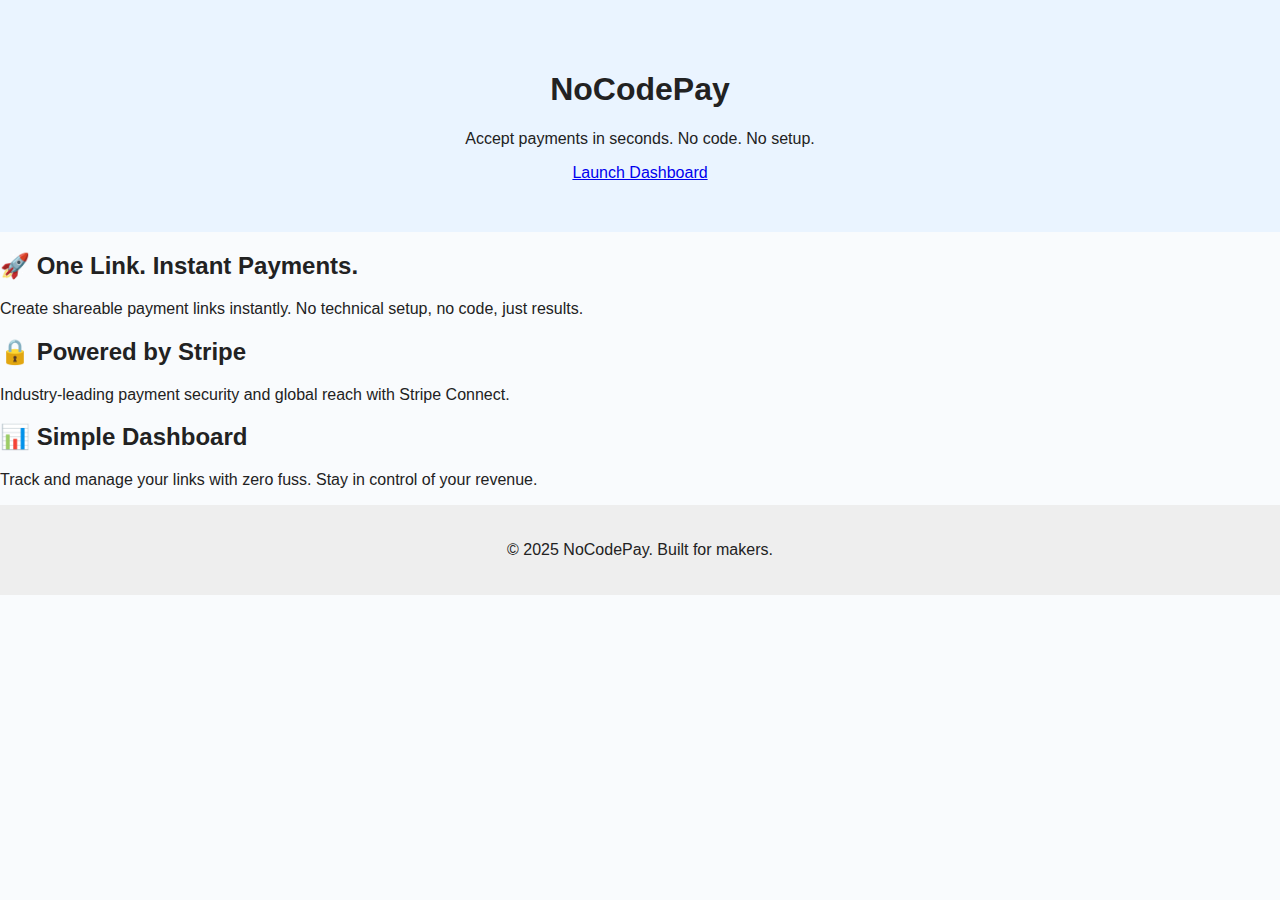
<file: templates/index.html>
<!DOCTYPE html>
<html lang="en">
<head>
  <meta charset="UTF-8" />
  <meta name="viewport" content="width=device-width, initial-scale=1.0"/>
  <title>NoCodePay – Fast Payment Links</title>
  <link rel="stylesheet" href="/static/style.css">
</head>
<body>
  <header class="hero">
    <div class="hero-content">
      <h1>NoCodePay</h1>
      <p>Accept payments in seconds. No code. No setup.</p>
      <a href="/login" class="cta-button">Launch Dashboard</a>
    </div>
  </header>

  <main class="features">
    <div class="feature">
      <h2>🚀 One Link. Instant Payments.</h2>
      <p>Create shareable payment links instantly. No technical setup, no code, just results.</p>
    </div>
    <div class="feature">
      <h2>🔒 Powered by Stripe</h2>
      <p>Industry-leading payment security and global reach with Stripe Connect.</p>
    </div>
    <div class="feature">
      <h2>📊 Simple Dashboard</h2>
      <p>Track and manage your links with zero fuss. Stay in control of your revenue.</p>
    </div>
  </main>

  <footer>
    <p>© 2025 NoCodePay. Built for makers.</p>
  </footer>
</body>
</html>
</file>
<file: static/style.css>
body {
    font-family: sans-serif;
    margin: 0;
    padding: 0;
    background: #f9fbfd;
    color: #222;
}

.nav {
    display: flex;
    flex-wrap: wrap;
    justify-content: center;
    background: white;
    padding: 10px;
    gap: 10px;
}

.nav a {
    text-decoration: none;
    color: #333;
    padding: 6px 12px;
}

.nav .cta {
    background: #007bff;
    color: white;
    border-radius: 4px;
}

.hero {
    text-align: center;
    padding: 50px 20px;
    background: #eaf4ff;
}

.btn-primary {
    background: #007bff;
    color: white;
    padding: 12px 24px;
    display: inline-block;
    text-decoration: none;
    border-radius: 6px;
    margin-top: 20px;
}

section {
    padding: 40px 20px;
    text-align: center;
}

footer {
    text-align: center;
    padding: 20px;
    background: #eee;
}
.auth-box {
    max-width: 400px;
    margin: 50px auto;
    background: white;
    padding: 30px;
    border-radius: 8px;
    box-shadow: 0 2px 8px rgba(0,0,0,0.1);
    text-align: center;
}

input[type="email"], input[type="password"], input[type="number"] {
    width: 100%;
    padding: 10px;
    margin: 8px 0;
    border: 1px solid #ccc;
    border-radius: 4px;
}

button {
    padding: 10px 20px;
    margin-top: 10px;
    border: none;
    cursor: pointer;
    background: #007bff;
    color: white;
    border-radius: 4px;
}

.flash {
    color: red;
    list-style: none;
    padding: 0;
}

.link-list {
    list-style: none;
    padding: 0;
}

.link-list li {
    margin-bottom: 8px;
}
</file>
